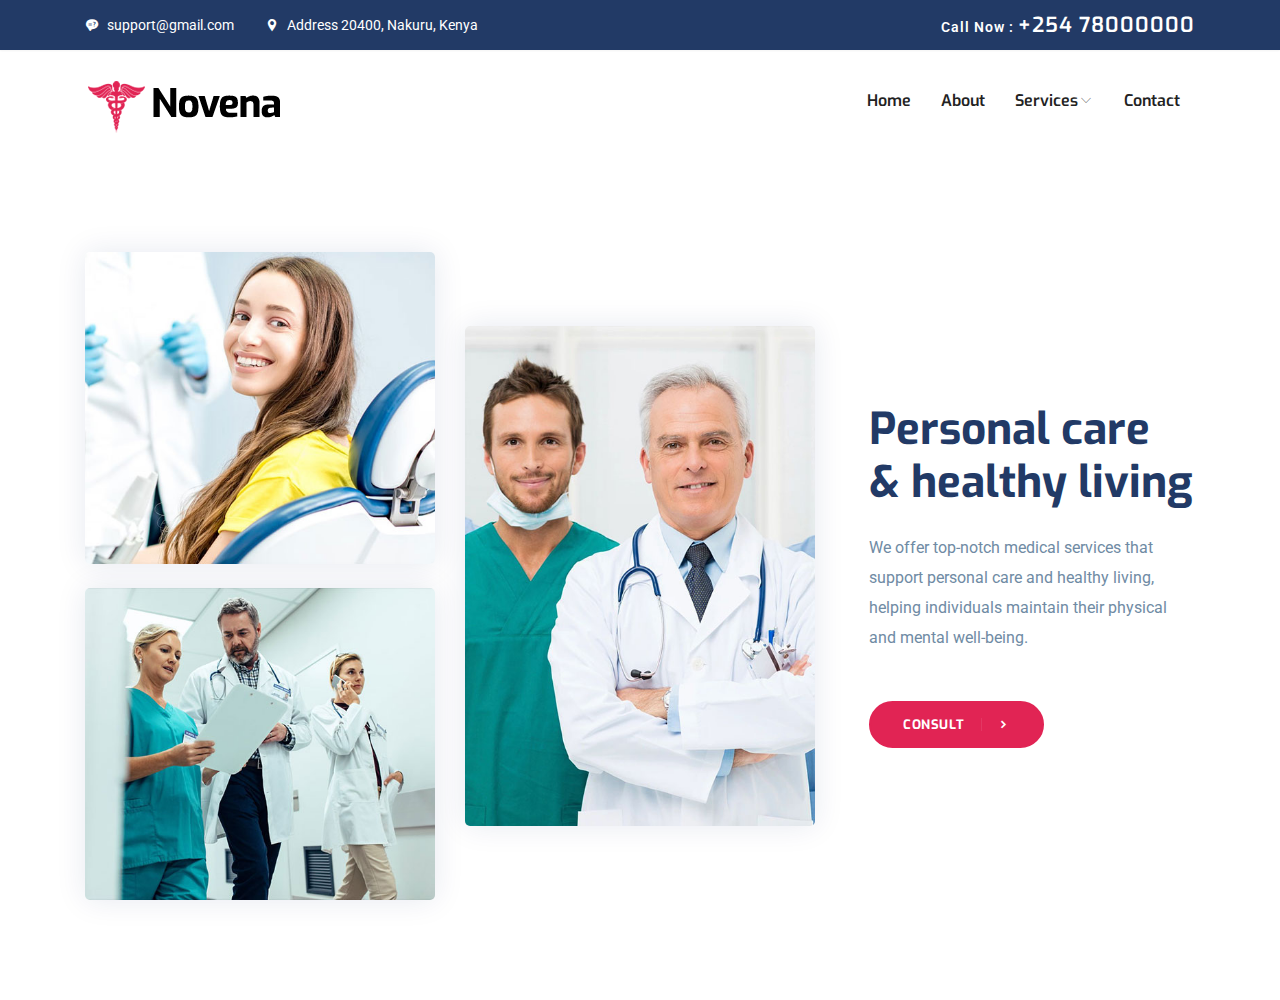
<file: consultation.html>
<!DOCTYPE html>
<html lang="zxx">
<head>
  <meta http-equiv="Content-Type" content="text/html; charset=UTF-8">
  <meta name="description" content="Orbitor,business,company,agency,modern,bootstrap4,tech,software">
  <meta name="author" content="themefisher.com">

  <title>Health & Care Medical </title>

  <!-- Favicon -->
  <link rel="shortcut icon" type="image/x-icon" href="/images/favicon.ico" />

  <!-- bootstrap.min css -->
  <link rel="stylesheet" href="plugins/bootstrap/css/bootstrap.min.css">
  <!-- Icon Font Css -->
  <link rel="stylesheet" href="plugins/icofont/icofont.min.css">
  <!-- Slick Slider  CSS -->
  <link rel="stylesheet" href="plugins/slick-carousel/slick/slick.css">
  <link rel="stylesheet" href="plugins/slick-carousel/slick/slick-theme.css">

  <!-- Main Stylesheet -->
  <link rel="stylesheet" href="css/style.css">

</head>
<body>
    <header>
        <div class="header-top-bar">
            <div class="container">
                <div class="row align-items-center">
                    <div class="col-lg-6">
                        <ul class="top-bar-info list-inline-item pl-0 mb-0">
                            <li class="list-inline-item"><a href="mailto:support@gmail.com"><i class="icofont-support-faq mr-2"></i>support@gmail.com</a></li>
                            <li class="list-inline-item"><i class="icofont-location-pin mr-2"></i>Address 20400, Nakuru, Kenya </li>
                        </ul>
                    </div>
                    <div class="col-lg-6">
                        <div class="text-lg-right top-right-bar mt-2 mt-lg-0">
                            <a href="tel:+254 7800000" >
                                <span>Call Now : </span>
                                <span class="h4">+254 78000000</span>
                            </a>
                        </div>
                    </div>
                </div>
            </div>
        </div>
        <nav class="navbar navbar-expand-lg navigation" id="navbar">
            <div class="container">
                  <a class="navbar-brand" href="index.html">
                      <img src="images/logo.png" alt="" class="img-fluid">
                  </a>
    
                  <button class="navbar-toggler collapsed" type="button" data-toggle="collapse" data-target="#navbarmain" aria-controls="navbarmain" aria-expanded="false" aria-label="Toggle navigation">
                <span class="icofont-navigation-menu"></span>
              </button>
          
              <div class="collapse navbar-collapse" id="navbarmain">
                <ul class="navbar-nav ml-auto">
                  <li class="nav-item active">
                    <a class="nav-link" href="index.html">Home</a>
                  </li>
                   <li class="nav-item"><a class="nav-link" href="about.html">About</a></li>
    
    
    
                      <li class="nav-item dropdown">
                        <a class="nav-link dropdown-toggle" href="doctor.html" id="dropdown03" data-toggle="dropdown" aria-haspopup="true" aria-expanded="false">Services<i class="icofont-thin-down"></i></a>
                        <ul class="dropdown-menu" aria-labelledby="dropdown03">
                            <li><a class="dropdown-item" href="doctor.html">Mental Healthcare</a></li>
                            <li><a class="dropdown-item" href="consultation.html">Consultation</a></li>
                            <li><a class="dropdown-item" href="appoinment.html">Emergency</a></li>
                        </ul>
                      </li>
    
                   <li class="nav-item"><a class="nav-link" href="contact.html">Contact</a></li>
                </ul>
              </div>
            </div>
        </nav>
    </header>
    <section class="section about">
        <div class="container">
            <div class="row align-items-center">
                <div class="col-lg-4 col-sm-6">
                    <div class="about-img">
                        <img src="images/about/img-1.jpg" alt="" class="img-fluid">
                        <img src="images/about/img-2.jpg" alt="" class="img-fluid mt-4">
                    </div>
                </div>
                <div class="col-lg-4 col-sm-6">
                    <div class="about-img mt-4 mt-lg-0">
                        <img src="images/about/img-3.jpg" alt="" class="img-fluid">
                    </div>
                </div>
                <div class="col-lg-4">
                    <div class="about-content pl-4 mt-4 mt-lg-0">
                        <h2 class="title-color">Personal care <br>& healthy living</h2>
                        <p class="mt-4 mb-5">We offer top-notch medical services that support personal care and healthy living, helping individuals maintain their physical and mental well-being.</p>
    
                        <a href="service.html" class="btn btn-main-2 btn-round-full btn-icon">Consult<i class="icofont-simple-right ml-3"></i></a>
                    </div>
                </div>
            </div>
        </div>
    </section>
</body>
</html>
</file>
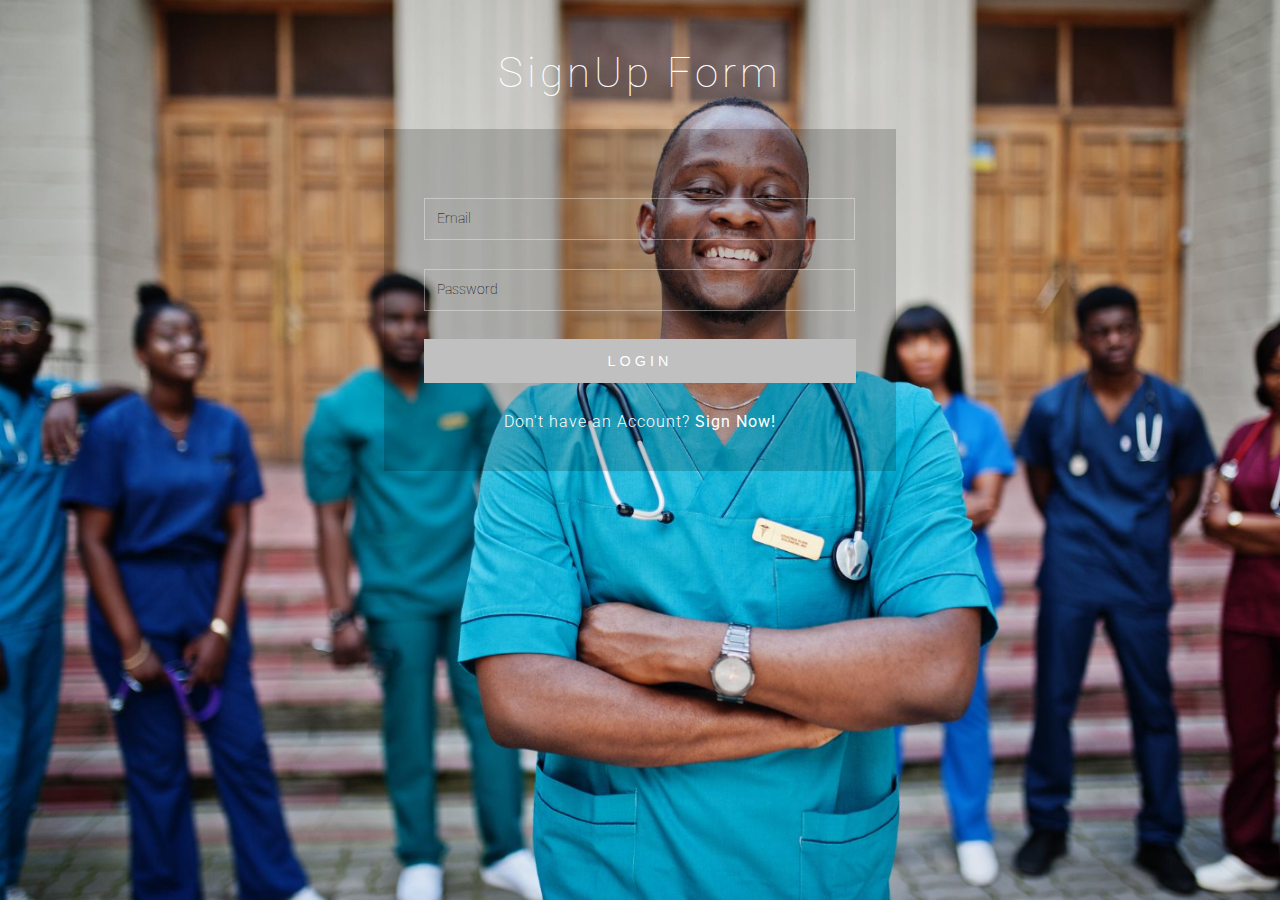
<file: login.html>
<!DOCTYPE html>
<html>
<head>
<title> Login Form</title>
<meta name="viewport" content="width=device-width, initial-scale=1">
<meta http-equiv="Content-Type" content="text/html; charset=utf-8" />
<script type="application/x-javascript"> addEventListener("load", function() { setTimeout(hideURLbar, 0); }, false); function hideURLbar(){ window.scrollTo(0,1); } </script>
<!-- Custom Theme files -->
<link href="./styles.css" rel="stylesheet" type="text/css" media="all" />
<!-- //Custom Theme files -->
<!-- web font -->
<link href="//fonts.googleapis.com/css?family=Roboto:300,300i,400,400i,700,700i" rel="stylesheet">
<!-- //web font -->
</head>
<body>
	<!-- main -->
	<div class="main-w3layouts wrapper">
		<h1> SignUp Form</h1>
		<div class="main-agileinfo">
			<div class="agileits-top">
				<form action="#" method="post">
					
					<input class="text email" type="email" name="email" placeholder="Email" required="">
					<input class="text" type="password" name="password" placeholder="Password" required="">
					
					<div class="wthree-text">
		
						<div class="clear"> </div>
					</div>
					<input type="submit" value="LOGIN">
				</form>
				<p>Don't have an Account? <a href="signup.html"> Sign Now!</a></p>
			</div>
		</div>
		
		<ul class="colorlib-bubbles">
			<li></li>
			<li></li>
			<li></li>
			<li></li>
			<li></li>
			<li></li>
			<li></li>
			<li></li>
			<li></li>
			<li></li>
		</ul>
	</div>
	<!-- //main -->
</body>
</html>
</file>
<file: css/style.css>
/*=== MEDIA QUERY ===*/
/*
Theme Name: Medic
Author: Themefisher
Author URI: https://themefisher.com/
Description: Medicle Template
Version: 1.0.0

*/
@import url("https://fonts.googleapis.com/css?family=Exo:500,600,700|Roboto&display=swap");
html {
  overflow-x: hidden;
}

body {
  line-height: 1.6;
  font-family: "Roboto", sans-serif;
  -webkit-font-smoothing: antialiased;
  font-size: 16px;
  color: #6F8BA4;
  font-weight: 400;
}

h1, .h1, h2, .h2, h3, .h3, h4, .h4, h5, .h5, h6, .h6 {
  font-family: "Exo", sans-serif;
  font-weight: 700;
  color: #222;
}

h1, .h1 {
  font-size: 2.5rem;
}

h2, .h2 {
  font-size: 44px;
}

h3, .h3 {
  font-size: 1.5rem;
}

h4, .h4 {
  font-size: 1.3rem;
  line-height: 30px;
}

h5, .h5 {
  font-size: 1.25rem;
}

h6, .h6 {
  font-size: 1rem;
}

p {
  line-height: 30px;
}

.navbar-toggle .icon-bar {
  background: #223a66;
}

input[type="email"], input[type="password"], input[type="text"], input[type="tel"] {
  box-shadow: none;
  height: 45px;
  outline: none;
  font-size: 14px;
}

input[type="email"]:focus, input[type="password"]:focus, input[type="text"]:focus, input[type="tel"]:focus {
  box-shadow: none;
  border: 1px solid #223a66;
}

.form-control {
  box-shadow: none;
  border-radius: 0;
}

.form-control:focus {
  box-shadow: none;
  border: 1px solid #223a66;
}

.py-7 {
  padding: 7rem 0px;
}

.btn {
  display: inline-block;
  font-size: 14px;
  font-size: 0.8125rem;
  font-weight: 700;
  letter-spacing: .5px;
  padding: .75rem 2rem;
  font-family: "Exo", sans-serif;
  text-transform: uppercase;
  border-radius: 5px;
  border: 2px solid transparent;
  transition: all .35s ease;
}

.btn.btn-icon i {
  border-left: 1px solid rgba(255, 255, 255, 0.09);
  padding-left: 15px;
}

.btn:focus {
  outline: 0px;
  box-shadow: none;
}

.btn-main {
  background: #223a66;
  color: #fff;
  border-color: #223a66;
}

.btn-main:hover {
  background: #e12454;
  border-color: #e12454;
  color: #fff;
}

.btn-main-2 {
  background: #e12454;
  color: #fff;
  border-color: #e12454;
}

.btn-main-2:hover {
  background: #223a66;
  color: #fff;
  border-color: #223a66;
}

.btn-solid-border {
  border: 2px solid #223a66;
  background: transparent;
  color: #223a66;
}

.btn-solid-border:hover {
  border: 2px solid #223a66;
  color: #fff;
  background: #223a66;
}

.btn-solid-border:hover.btn-icon i {
  border-left: 1px solid rgba(255, 255, 255, 0.09);
}

.btn-solid-border.btn-icon i {
  border-left: 1px solid rgba(0, 0, 0, 0.09);
}

.btn-transparent {
  background: transparent;
  color: #222;
  border-color: #6F8BA4;
}

.btn-transparent:hover {
  background: #6F8BA4;
  color: #fff;
}

.btn-white {
  background: #fff;
  border-color: #fff;
  color: #222;
}

.btn-white:hover {
  background: #223a66;
  color: #fff;
  border-color: #223a66;
}

.btn-solid-white {
  border-color: #fff;
  color: #fff;
}

.btn-solid-white:hover {
  background: #fff;
  color: #222;
}

.btn-round {
  border-radius: 4px;
}

.btn-round-full {
  border-radius: 50px;
}

.btn.active:focus, .btn:active:focus, .btn:focus {
  outline: 0;
}

.bg-gray {
  background: #eff0f3;
}

.bg-primary {
  background: #223a66;
}

.bg-primary-dark {
  background: #152440;
}

.bg-primary-darker {
  background: #090f1a;
}

.bg-dark {
  background: #222;
}

.bg-gradient {
  background-image: linear-gradient(145deg, rgba(19, 177, 205, 0.95) 0%, rgba(152, 119, 234, 0.95) 100%);
  background-repeat: repeat-x;
}

.section {
  padding: 100px 0;
}

.section-sm {
  padding: 70px 0;
}

.section-bottom {
  padding-bottom: 100px;
}

.subtitle {
  color: #223a66;
  font-size: 14px;
  letter-spacing: 1px;
}

.overlay:before {
  content: "";
  position: absolute;
  left: 0;
  top: 0;
  bottom: 0;
  right: 0;
  width: 100%;
  height: 100%;
  opacity: 0.9;
  background: #223a66;
}

.overly-2 {
  position: relative;
}

.overly-2:before {
  content: "";
  position: absolute;
  left: 0;
  top: 0;
  bottom: 0;
  right: 0;
  width: 100%;
  height: 100%;
  background: rgba(0, 0, 0, 0.8);
}

.text-sm {
  font-size: 14px;
}

.text-md {
  font-size: 2.25rem;
}

.text-lg {
  font-size: 3.75rem;
}

.no-spacing {
  letter-spacing: 0px;
}

/* Links */
a {
  color: #222;
  text-decoration: none;
  transition: all .35s ease;
}

a:focus, a:hover {
  color: #e12454;
  text-decoration: none;
}

a:focus {
  outline: none;
}

.content-title {
  font-size: 40px;
  line-height: 50px;
}

.page-title {
  padding: 120px 0px 70px 0px;
  position: relative;
}

.page-title .block h1 {
  color: #fff;
}

.page-title .block p {
  color: #fff;
}

.page-title .breadcumb-nav {
  margin-top: 60px;
  padding-top: 30px;
  border-top: 1px solid rgba(255, 255, 255, 0.06);
}

.slick-slide:focus, .slick-slide a {
  outline: none;
}

@media (max-width: 480px) {
  h2, .h2 {
    font-size: 1.3rem;
    line-height: 36px;
  }
}

.title-color {
  color: #223a66;
}

.secondary-bg {
  background: #223a66;
}

.section-title {
  margin-bottom: 70px;
}

.section-title h2 {
  color: #223a66;
}

.text-lg {
  font-size: 50px;
}

.gray-bg {
  background: #f4f9fc;
}

@media (max-width: 480px) {
  .text-lg {
    font-size: 28px;
  }
}

@media (max-width: 400px) {
  .text-lg {
    font-size: 28px;
  }
}

#navbarmain {
  padding: 20px 0px;
}

#navbarmain .nav-link {
  font-weight: 600;
  padding: 10px 15px;
  color: #222;
  font-family: "Exo", sans-serif;
  text-transform: capitalize;
  font-size: 16px;
  transition: all .25s ease;
}

.dropdown-toggle::after {
  display: none;
}

.navbar-brand {
  margin-top: 10px;
}

.dropdown .dropdown-menu {
  position: absolute;
  display: block;
  background: #fff;
  min-width: 240px;
  top: 130%;
  left: 0;
  right: 0px;
  opacity: 0;
  padding: 0px;
  visibility: hidden;
  transition: all 0.3s ease-out 0s;
  border: 0px;
  border-top: 5px solid #e12454;
  border-radius: 0px;
}

.dropdown:hover .dropdown-menu {
  opacity: 1;
  visibility: visible;
  top: 115%;
}

.dropdown .dropdown-item {
  padding: 13px 20px;
  border-bottom: 1px solid #eee;
  background: transparent;
  font-weight: 400;
  color: #555;
}

.dropdown .dropdown-item:hover {
  color: #e12454;
}

.header-top-bar {
  background: #223a66;
  font-size: 14px;
  padding: 10px 0px;
  box-shadow: 0 1px 2px rgba(0, 0, 0, 0.05);
  color: #fff;
}

.top-bar-info li a {
  color: #fff;
  margin-right: 20px;
}

.top-right-bar a span {
  color: #fff;
  font-weight: 600;
  letter-spacing: 1px;
}

.top-right-bar a i {
  color: #fff;
  margin-right: 10px;
}

.bg-1 {
  background: url("../images/bg/22.jpg") no-repeat 50% 50%;
  background-size: cover;
  position: relative;
}

.banner {
  position: relative;
  overflow: hidden;
  background: #fff;
  background: url("../images/bg/slider-bg-1.jpg") no-repeat;
  background-size: cover;
  min-height: 550px;
}

.banner .block {
  padding: 80px 0px 160px;
}

.banner .block h1 {
  font-size: 60px;
  line-height: 1.2;
  letter-spacing: -1.2px;
  text-transform: capitalize;
  color: #223a66;
}

.letter-spacing {
  letter-spacing: 2px;
}

.text-color {
  color: #223a66;
}

.text-color-2 {
  color: #e12454;
}

.divider {
  width: 40px;
  height: 5px;
  background: #e12454;
}

@media (max-width: 480px) {
  .banner .block h1 {
    font-size: 38px;
    line-height: 50px;
  }
  .banner {
    min-height: 450px;
    background: #fff !important;
  }
}

@media (max-width: 400px) {
  .banner .block h1 {
    font-size: 28px;
    line-height: 40px;
  }
  .banner {
    min-height: 450px;
    background: #fff !important;
  }
}

@media (max-width: 768px) {
  .banner .block h1 {
    font-size: 56px;
    line-height: 70px;
  }
  .banner {
    background: #fff !important;
  }
}

@media (max-width: 992px) {
  .banner {
    background: #fff !important;
  }
}

.about-img img {
  border-radius: 5px;
  box-shadow: 0px 0px 30px 0px rgba(0, 42, 106, 0.1);
}

.award-img {
  height: 120px;
  margin-bottom: 10px;
  align-items: center;
  display: flex;
  justify-content: center;
  background: #eff0f3;
}

.appoinment-content {
  position: relative;
}

.appoinment-content img {
  width: 85%;
}

.appoinment-content .emergency {
  position: absolute;
  content: "";
  right: 10px;
  bottom: 20px;
  background: #223a66;
  padding: 48px;
}

.appoinment-content .emergency h2 {
  color: #fff;
}

.appoinment-content .emergency i {
  margin-right: 10px;
  color: rgba(255, 255, 255, 0.7);
}

.appoinment-form {
  margin-top: 40px;
}

.appoinment-form .form-control {
  background: #f4f9fc;
  height: 55px;
  border-color: rgba(0, 0, 0, 0.05);
}

.appoinment-form textarea.form-control {
  height: auto;
}

.client-thumb {
  text-align: center;
}

.features {
  margin-top: -70px;
}

.feature-item {
  flex-basis: 33.33%;
  margin: 0px 10px;
  padding: 40px 30px;
  background-color: #fff;
  border-radius: 15px 15px 15px 15px;
  box-shadow: 0px 0px 30px 0px rgba(0, 42, 106, 0.1);
}

.feature-item .feature-icon i {
  font-size: 50px;
  color: #223a66;
}

.feature-item h4 {
  color: #223a66;
}

.feature-item p {
  font-size: 14px;
}

.feature-section.border-top {
  border-top: 1px solid rgba(0, 0, 0, 0.05) !important;
}

.w-hours li {
  padding: 6px 0px;
  border-bottom: 1px solid rgba(0, 0, 0, 0.05);
}

.counter-stat {
  text-align: center;
  padding: 55px 0px 40px 0px;
  position: relative;
}

.counter-stat i {
  display: block;
  color: rgba(255, 255, 255, 0.06);
  font-size: 70px;
  position: absolute;
  left: 0px;
  right: 0px;
  top: 0px;
  -webkit-transform: translateY(25px);
  transform: translateY(25px);
}

.counter-stat span {
  font-size: 70px;
  color: #fff;
}

.counter-stat p {
  margin-bottom: 0px;
  color: rgba(255, 255, 255, 0.7);
}

.mb--80 {
  margin-bottom: -80px;
}

.service {
  padding-top: 180px;
}

.service .service-item {
  background: #fff;
  padding: 30px;
  border-radius: 5px;
}

.service .icon {
  float: left;
  margin-bottom: 10px;
}

.service i {
  color: #e12454;
}

.service h4 {
  padding-left: 20px;
}

.service .content {
  clear: both;
}

.service-block {
  padding: 20px;
  margin-top: 40px;
  border: 1px solid rgba(0, 0, 0, 0.03);
  box-shadow: 0 0 38px rgba(21, 40, 82, 0.07);
}

.service-block img {
  width: 100%;
  margin-top: -60px;
  border: 5px solid #fff;
}

.department-service {
  margin-bottom: 40px;
}

.department-service li {
  margin-bottom: 10px;
}

.department-service li i {
  color: #e12454;
}

.doctors .btn-group .btn {
  border-radius: 0px;
  margin: 0px 2px;
  text-transform: capitalize;
  font-size: 16px;
  padding: .6rem 1.5rem;
  cursor: pointer;
}

.doctors .btn-group .btn.active {
  box-shadow: none !important;
  border-color: transparent;
  background: #e12454;
  color: #fff;
}

.doctors .btn-group .btn.focus {
  box-shadow: none !important;
  border-color: transparent;
}

.doctors .btn-group .btn:focus {
  box-shadow: none !important;
  border-color: transparent;
  background: #e12454;
  color: #fff;
}

.doctors .btn-group .btn:hover {
  box-shadow: none !important;
  border-color: transparent;
  background: #e12454;
  color: #fff;
}

.doctors .btn-group > .btn-group:not(:last-child) > .btn, .doctors .btn-group > .btn:not(:last-child):not(.dropdown-toggle), .doctors .btn-group > .btn:not(:first-child) {
  border-radius: 3px;
}

.doctor-inner-box {
  overflow: hidden;
}

.doctor-inner-box .doctor-profile {
  overflow: hidden;
  position: relative;
  box-shadow: 0px 8px 16px 0px rgba(200, 183, 255, 0.2);
}

.doctor-inner-box .doctor-profile .doctor-img {
  transition: all .35s ease;
}

.doctor-inner-box .doctor-profile .doctor-img:hover {
  -webkit-transform: scale(1.1);
  transform: scale(1.1);
}

.lh-35 {
  line-height: 35px;
}

.doctor-info li {
  margin-bottom: 10px;
  color: #222;
}

.doctor-info li i {
  margin-right: 20px;
  color: #e12454;
}

.read-more {
  color: #223a66;
}

@media (max-width: 480px) {
  .doctors .btn-group {
    display: block;
  }
  .doctors .btn-group .btn {
    margin: 8px 3px;
  }
}

@media (max-width: 400px) {
  .doctors .btn-group {
    display: block;
  }
  .doctors .btn-group .btn {
    margin: 8px 3px;
  }
}

@media (max-width: 768px) {
  .doctors .btn-group {
    display: block;
  }
  .doctors .btn-group .btn {
    margin: 8px 3px;
  }
}

.cta {
  background: url("../images/bg/bg-4.jpg") no-repeat 50% 50%;
  background-size: cover;
  position: relative;
}

.cta:before {
  position: absolute;
  content: "";
  left: 0px;
  top: 0px;
  width: 100%;
  height: 100%;
  background: rgba(34, 58, 102, 0.95);
}

.mb-30 {
  margin-bottom: 30px;
}

.text-color-primary {
  color: #223a66;
}

.cta-section {
  margin-bottom: -80px;
}

.cta-2 {
  background: url("../images/bg/cta-bg.png") no-repeat;
  background-position: center center;
}

.cta-page {
  background: url("../images/bg/banner.jpg") no-repeat;
  background-size: cover;
  position: relative;
}

.testimonial {
  position: relative;
}

.testimonial:before {
  width: 48%;
  height: 100%;
  top: 0;
  left: 0px;
  position: absolute;
  content: "";
  background: url("../images/bg/bg-2.jpg") no-repeat 50% 50%;
}

.testimonial .slick-dots {
  text-align: left;
}

.testimonial-block {
  position: relative;
  margin-bottom: 20px;
}

.testimonial-block p {
  background: #fff;
  font-size: 18px;
}

.testimonial-block .client-info {
  margin-bottom: 20px;
}

.testimonial-block .client-info h4 {
  margin-bottom: 0px;
}

.testimonial-block i {
  font-size: 60px;
  position: absolute;
  right: 46px;
  bottom: 89px;
  opacity: .08;
}

.testimonial-block .slick-dots {
  text-align: left;
}

.testimonial-wrap-2 .slick-dots {
  margin-left: -10px;
}

.testimonial-block.style-2 {
  background: #fff;
  padding: 30px;
  margin: 0px 4px;
  margin-bottom: 30px;
}

.testimonial-block.style-2 .testimonial-thumb {
  float: left;
}

.testimonial-block.style-2 .testimonial-thumb img {
  width: 80px;
  height: 80px;
  border-radius: 100%;
  margin-right: 20px;
  margin-bottom: 30px;
  border: 5px solid #eff0f3;
  margin-top: -5px;
}

.testimonial-block.style-2 .client-info p {
  clear: both;
  background: transparent;
}

.testimonial-block.style-2 i {
  bottom: -20px;
  color: #e12454;
  opacity: .3;
}

@media (max-width: 480px) {
  .testimonial-wrap {
    margin-left: 0px;
  }
  .testimonial::before {
    display: none;
  }
}

@media (max-width: 400px) {
  .testimonial-wrap {
    margin-left: 0px;
  }
  .testimonial::before {
    display: none;
  }
}

@media (max-width: 768px) {
  .testimonial-wrap {
    margin-left: 0px;
  }
  .testimonial::before {
    display: none;
  }
}

@media (max-width: 992px) {
  .testimonial-wrap {
    margin-left: 0px;
  }
  .testimonial::before {
    display: none;
  }
}

.contact-form-wrap .form-group {
  margin-bottom: 20px;
}

.contact-form-wrap .form-group .form-control {
  height: 60px;
  border: 1px solid #EEF2F6;
  box-shadow: none;
  width: 100%;
  background: #f4f9fc;
}

.contact-form-wrap .form-group-2 {
  margin-bottom: 13px;
}

.contact-form-wrap .form-group-2 textarea {
  height: auto;
  border: 1px solid #EEF2F6;
  box-shadow: none;
  background: #f4f9fc;
  width: 100%;
}

.social-icons li {
  margin: 0 6px;
}

.social-icons a {
  margin-right: 10px;
  font-size: 18px;
}

.google-map {
  position: relative;
}

.google-map #map {
  width: 100%;
  height: 500px;
}

.mt-90 {
  margin-top: 90px;
}

.contact-block {
  text-align: center;
  border: 5px solid #EEF2F6;
  padding: 50px 25px;
}

.contact-block i {
  font-size: 50px;
  margin-bottom: 15px;
  display: inline-block;
  color: #e12454;
}

.blog-item-content h2 {
  font-weight: 600;
  font-size: 38px;
}

/*=================================================================
  Single Blog Page
==================================================================*/
.nav-links .page-numbers {
  display: inline-block;
  width: 50px;
  height: 50px;
  border-radius: 100%;
  background: #eee;
  text-align: center;
  padding-top: 13px;
  font-weight: 600;
  margin-right: 10px;
}

.nav-links .page-numbers:hover {
  background: #223a66;
  color: #fff;
}

.nav-links .page-numbers.current {
  background: #223a66;
  color: #fff;
}

.comment-area .comment-thumb {
  margin-right: 20px;
  margin-bottom: 30px;
}

.comment-area h5 {
  font-size: 18px;
  font-weight: 500;
}

.comment-area span {
  font-size: 14px;
}

.posts-nav h6 {
  font-weight: 500;
}

.quote {
  font-size: 22px;
  color: #223a66;
  padding: 40px;
  font-style: italic;
  border-left: 5px solid #e12454;
  margin: 25px 0px;
}

.tag-option a {
  border: 1px solid #eff0f3;
  padding: 6px 12px;
  color: #6F8BA4;
  font-size: 14px;
}

.comment-form .form-control {
  background: #f7f8fb;
  border-radius: 5px;
  border-color: #f7f8fb;
  height: 50px;
}

.comment-form textarea.form-control {
  height: auto;
}

.post.post-single {
  border: none;
}

.post.post-single .post-thumb {
  margin-top: 30px;
}

.post-sub-heading {
  border-bottom: 1px solid #dedede;
  padding-bottom: 20px;
  letter-spacing: 2px;
  text-transform: uppercase;
  font-size: 16px;
  margin-bottom: 20px;
}

.post-social-share {
  margin-bottom: 50px;
}

.post-comments {
  margin: 30px 0;
}

.post-comments .media {
  margin-top: 20px;
}

.post-comments .media > .pull-left {
  padding-right: 20px;
}

.post-comments .comment-author {
  margin-top: 0;
  margin-bottom: 0px;
  font-weight: 500;
}

.post-comments .comment-author a {
  color: #223a66;
  font-size: 14px;
  text-transform: uppercase;
}

.post-comments time {
  margin: 0 0 5px;
  display: inline-block;
  color: #808080;
  font-size: 12px;
}

.post-comments .comment-button {
  color: #223a66;
  display: inline-block;
  margin-left: 5px;
  font-size: 12px;
}

.post-comments .comment-button i {
  margin-right: 5px;
  display: inline-block;
}

.post-comments .comment-button:hover {
  color: #223a66;
}

.post-excerpt {
  margin-bottom: 60px;
}

.post-excerpt h3 a {
  color: #000;
}

.post-excerpt p {
  margin: 0 0 30px;
}

.post-excerpt blockquote.quote-post {
  margin: 20px 0;
}

.post-excerpt blockquote.quote-post p {
  line-height: 30px;
  font-size: 20px;
  color: #223a66;
}

.comments-section {
  margin-top: 35px;
}

.author-about {
  margin-top: 40px;
}

.post-author {
  margin-right: 20px;
}

.post-author > img {
  border: 1px solid #dedede;
  max-width: 120px;
  padding: 5px;
  width: 100%;
}

.comment-list ul {
  margin-top: 20px;
}

.comment-list ul li {
  margin-bottom: 20px;
}

.comment-wrap {
  border: 1px solid #dedede;
  border-radius: 1px;
  margin-left: 20px;
  padding: 10px;
  position: relative;
}

.comment-wrap .author-avatar {
  margin-right: 10px;
}

.comment-wrap .media .media-heading {
  font-size: 14px;
  margin-bottom: 8px;
}

.comment-wrap .media .media-heading a {
  color: #223a66;
  font-size: 13px;
}

.comment-wrap .media .comment-meta {
  font-size: 12px;
  color: #888;
}

.comment-wrap .media p {
  margin-top: 15px;
}

.comment-reply-form {
  margin-top: 80px;
}

.comment-reply-form input, .comment-reply-form textarea {
  height: 35px;
  border-radius: 0;
  box-shadow: none;
}

.comment-reply-form input:focus, .comment-reply-form textarea:focus {
  box-shadow: none;
  border: 1px solid #223a66;
}

.comment-reply-form textarea, .comment-reply-form .btn-main {
  height: auto;
}

.sidebar-widget {
  margin-bottom: 30px;
  padding-bottom: 35px;
}

.sidebar-widget h5 {
  margin-bottom: 30px;
  position: relative;
  padding-bottom: 15px;
}

.sidebar-widget h5:before {
  position: absolute;
  content: "";
  left: 0px;
  bottom: 0px;
  width: 35px;
  height: 3px;
  background: #e12454;
}

.sidebar-widget.latest-post .media img {
  border-radius: 7px;
}

.sidebar-widget.latest-post .media h6 {
  font-weight: 500;
  line-height: 1.4;
}

.sidebar-widget.latest-post .media p {
  font-size: 12px;
}

.sidebar-widget.category ul li {
  margin-bottom: 10px;
}

.sidebar-widget.category ul li a {
  color: #222;
  transition: all 0.3s ease;
}

.sidebar-widget.category ul li a:hover {
  color: #223a66;
  padding-left: 5px;
}

.sidebar-widget.category ul li span {
  margin-left: 10px;
}

.sidebar-widget.tags a {
  font-size: 12px;
  text-transform: uppercase;
  letter-spacing: .075em;
  line-height: 41px;
  height: 41px;
  font-weight: 500;
  border-radius: 20px;
  color: #666;
  display: inline-block;
  background-color: #eff0f3;
  margin: 0 7px 10px 0;
  padding: 0 25px;
  transition: all .2s ease;
}

.sidebar-widget.tags a:hover {
  color: #fff;
  background: #223a66;
}

.sidebar-widget.schedule-widget {
  background: #f4f9fc;
  padding: 25px;
}

.sidebar-widget.schedule-widget ul li {
  padding: 10px 0px;
  border-bottom: 1px solid #eee;
}

.search-form {
  position: relative;
}

.search-form i {
  position: absolute;
  right: 15px;
  top: 35%;
}

.footer {
  padding-bottom: 10px;
}

.footer .copyright a {
  font-weight: 600;
}

.lh-35 {
  line-height: 35px;
}

.logo {
  font-weight: 600;
  letter-spacing: 1px;
}

.logo h3 {
  color: #223a66;
}

.logo span {
  color: #223a66;
}

.widget .divider {
  height: 3px;
}

.widget h4 {
  color: #223a66;
}

.widget .footer-menu a {
  color: #6F8BA4;
}

.widget .footer-menu a:hover {
  color: #e12454;
}

.footer-contact-block span {
  font-weight: 400;
  color: #6F8BA4;
}

.footer-contact-block i {
  font-size: 20px;
}

.footer-btm {
  border-top: 1px solid rgba(0, 0, 0, 0.06);
}

.footer-socials li a {
  width: 45px;
  height: 45px;
  background: #6F8BA4;
  color: #fff;
  display: inline-block;
  text-align: center;
  border-radius: 100%;
  padding-top: 12px;
}

.widget-contact h6 {
  font-weight: 500;
  margin-bottom: 18px;
}

.widget-contact h6 i {
  color: #e12454;
}

.subscribe {
  position: relative;
}

.subscribe .form-control {
  border-radius: 50px;
  height: 60px;
  padding-left: 25px;
  border-color: #eee;
}

.subscribe .btn {
  position: absolute;
  right: 6px;
  top: 6px;
}

.backtop {
  position: fixed;
  background: #e12454;
  z-index: 9999;
  display: inline-block;
  right: 55px;
  width: 60px;
  height: 60px;
  bottom: 50px;
  text-align: center;
  display: flex;
  justify-content: center;
  align-items: center;
  opacity: 0;
  border-radius: 50px;
}

.backtop i {
  color: #fff;
  font-size: 20px;
}

.reveal {
  transition: all .3s;
  cursor: pointer;
  opacity: 1;
}

/*# sourceMappingURL=maps/style.css.map */
</file>
<file: styles.css>
html, body, div, span, applet, object, iframe, h1, h2, h3, h4, h5, h6, p, blockquote, pre, a, abbr, acronym, address, big, cite, code, del, dfn, em, img, ins, kbd, q, s, samp, small, strike, strong, sub, sup, tt, var, b, u, i, dl, dt, dd, ol, nav ul, nav li, fieldset, form, label, legend, table, caption, tbody, tfoot, thead, tr, th, td, article, aside, canvas, details, embed, figure, figcaption, footer, header, hgroup, menu, nav, output, ruby, section, summary, time, mark, audio, video {
    margin: 0;
    padding: 0;
    border: 0;
    font-size: 100%;
    font: inherit;
    vertical-align: baseline;
  }
  
  article, aside, details, figcaption, figure, footer, header, hgroup, menu, nav, section {
    display: block;
  }
  
  ol, ul {
    list-style: none;
    margin: 0px;
    padding: 0px;
  }
  
  blockquote, q {
    quotes: none;
  }
  
  blockquote:before, blockquote:after, q:before, q:after {
    content: '';
    content: none;
  }
  
  table {
    border-collapse: collapse;
    border-spacing: 0;
  }
  
  /*-- start editing from here --*/
  a {
    text-decoration: none;
  }
  
  .txt-rt {
    text-align: right;
  }
  
  /* text align right */
  .txt-lt {
    text-align: left;
  }
  
  /* text align left */
  .txt-center {
    text-align: center;
  }
  
  /* text align center */
  .float-rt {
    float: right;
  }
  
  /* float right */
  .float-lt {
    float: left;
  }
  
  /* float left */
  .clear {
    clear: both;
  }
  
  /* clear float */
  .pos-relative {
    position: relative;
  }
  
  /* Position Relative */
  .pos-absolute {
    position: absolute;
  }
  
  /* Position Absolute */
  .vertical-base {
    vertical-align: baseline;
  }
  
  /* vertical align baseline */
  .vertical-top {
    vertical-align: top;
  }
  
  /* vertical align top */
  nav.vertical ul li {
    display: block;
  }
  
  /* vertical menu */
  nav.horizontal ul li {
    display: inline-block;
  }
  
  /* horizontal menu */
  img {
    max-width: 100%;
  }
  
  /*-- end reset --*/
  body {
    background: #76b852;
    /* fallback for old browsers */
   /* background: -webkit-linear-gradient(to top, #76b852, #8DC26F);
    background: -moz-linear-gradient(to top, #76b852, #8DC26F);
    background: -o-linear-gradient(to top, #76b852, #8DC26F);
    background: linear-gradient(to top, #76b852, #8DC26F);*/
    background-image: url(./images/doctorgroup.jpg);
    background-size: cover;
    background-attachment: fixed;
    font-family: 'Roboto', sans-serif;
  }
  
  h1 {
    font-size: 3em;
    text-align: center;
    color: #fff;
    font-weight: 100;
    text-transform: capitalize;
    letter-spacing: 4px;
    font-family: 'Roboto', sans-serif;
  }
  
  /*-- main --*/
  .main-w3layouts {
    padding: 3em 0 1em;
  }
  
  .main-agileinfo {
    width: 35%;
    margin: 3em auto;
    background: rgba(0, 0, 0, 0.18);
    background-size: cover;
  }
  
  .agileits-top {
    padding: 3em;
  }
  
  input[type="text"], input[type="email"], input[type="password"] {
    font-size: 0.9em;
    color: #382d2d;
    font-weight: 100;
    width: 94.5%;
    display: block;
    border: none;
    padding: 0.8em;
    border: solid 1px rgba(255, 255, 255, 0.37);
    -webkit-transition: all 0.3s cubic-bezier(0.64, 0.09, 0.08, 1);
    transition: all 0.3s cubic-bezier(0.64, 0.09, 0.08, 1);
    background: -webkit-linear-gradient(top, rgba(255, 255, 255, 0) 96%, #fff 4%);
    background: linear-gradient(to bottom, rgba(255, 255, 255, 0) 96%, #fff 4%);
    background-position: -800px 0;
    background-size: 100%;
    background-repeat: no-repeat;
    color: #fff;
    font-family: 'Roboto', sans-serif;
  }
  
  input.email, input.text.w3lpass {
    margin: 2em 0;
  }
  
  .text:focus, .text:valid {
    box-shadow: none;
    outline: none;
    background-position: 0 0;
  }
  
  .text:focus::-webkit-input-placeholder, .text:valid::-webkit-input-placeholder {
    color: rgba(255, 255, 255, 0.7);
    font-size: .9em;
    -webkit-transform: translateY(-30px);
    -moz-transform: translateY(-30px);
    -o-transform: translateY(-30px);
    -ms-transform: translateY(-30px);
    transform: translateY(-30px);
    visibility: visible !important;
  }
  
  ::-webkit-input-placeholder {
    color: black;
    font-weight: 100;
  }
  
  :-moz-placeholder {
    /* Firefox 18- */
    color: #fff;
  }
  
  ::-moz-placeholder {
    /* Firefox 19+ */
    color: #fff;
  }
  
  :-ms-input-placeholder {
    color: #fff;
  }
  
  input[type="submit"] {
    font-size: .9em;
    color: #fff;
    background: silver;
    outline: none;
    border: 1px solid silver;
    cursor: pointer;
    padding: 0.9em;
    -webkit-appearance: none;
    width: 100%;
    margin: 2em 0;
    letter-spacing: 4px;
  }
  
  input[type="submit"]:hover {
    -webkit-transition: .5s all;
    -moz-transition: .5s all;
    -o-transition: .5s all;
    -ms-transition: .5s all;
    transition: .5s all;
    background: #e03434;
  }
  
  .agileits-top p {
    font-size: 1em;
    color: #fff;
    text-align: center;
    letter-spacing: 1px;
    font-weight: 300;
  }
  
  .agileits-top p a {
    color: #fff;
    -webkit-transition: .5s all;
    -moz-transition: .5s all;
    transition: .5s all;
    font-weight: 400;
  }
  
  .agileits-top p a:hover {
    color: #e03434;
  }
  
  
  .wthree-text label {
    font-size: 0.9em;
    color: #fff;
    font-weight: 200;
    cursor: pointer;
    position: relative;
  }
  
  input.checkbox {
    background: #e03434;
    cursor: pointer;
    width: 1.2em;
    height: 1.2em;
  }
  
  input.checkbox:before {
    content: "";
    position: absolute;
    width: 1.2em;
    height: 1.2em;
    background: inherit;
    cursor: pointer;
  }
  
  input.checkbox:after {
    content: "";
    position: absolute;
    top: 0px;
    left: 0;
    z-index: 1;
    width: 1.2em;
    height: 1.2em;
    border: 1px solid #e03434;
    -webkit-transition: .4s ease-in-out;
    -moz-transition: .4s ease-in-out;
    -o-transition: .4s ease-in-out;
    transition: .4s ease-in-out;
  }
  
  input.checkbox:checked:after {
    -webkit-transform: rotate(-45deg);
    -moz-transform: rotate(-45deg);
    -o-transform: rotate(-45deg);
    -ms-transform: rotate(-45deg);
    transform: rotate(-45deg);
    height: .5rem;
    border-color: #fff;
    border-top-color: transparent;
    border-right-color: transparent;
  }
  
  .anim input.checkbox:checked:after {
    -webkit-transform: rotate(-45deg);
    -moz-transform: rotate(-45deg);
    -o-transform: rotate(-45deg);
    -ms-transform: rotate(-45deg);
    transform: rotate(-45deg);
    height: .5rem;
    border-color: transparent;
    border-right-color: transparent;
    animation: .4s rippling .4s ease;
    animation-fill-mode: forwards;
  }
  
  @keyframes rippling {
    50% {
      border-left-color: #fff;
    }
  
    100% {
      border-bottom-color: #fff;
      border-left-color: #fff;
    }
  }
  
  
  .colorlibcopy-agile {
    margin: 2em 0 1em;
    text-align: center;
  }
  
  .colorlibcopy-agile p {
    font-size: .9em;
    color: #fff;
    line-height: 1.8em;
    letter-spacing: 1px;
    font-weight: 100;
  }
  
  .colorlibcopy-agile p a {
    color: #fff;
    transition: 0.5s all;
    -webkit-transition: 0.5s all;
    -moz-transition: 0.5s all;
    -o-transition: 0.5s all;
    -ms-transition: 0.5s all;
  }
  
  .colorlibcopy-agile p a:hover {
    color: #000;
  }
  
  /*-- //copyright --*/
  .wrapper {
    position: relative;
    overflow: hidden;
  }
  
  .colorlib-bubbles {
    position: absolute;
    top: 0;
    left: 0;
    width: 100%;
    height: 100%;
    z-index: -1;
  }
  
  .colorlib-bubbles li {
    position: absolute;
    list-style: none;
    display: block;
    width: 40px;
    height: 40px;
    background-color: rgba(255, 255, 255, 0.15);
    bottom: -160px;
    -webkit-animation: square 20s infinite;
    -moz-animation: square 250s infinite;
    -o-animation: square 20s infinite;
    -ms-animation: square 20s infinite;
    animation: square 20s infinite;
    -webkit-transition-timing-function: linear;
    -moz-transition-timing-function: linear;
    -o-transition-timing-function: linear;
    -ms-transition-timing-function: linear;
    transition-timing-function: linear;
    -webkit-border-radius: 50%;
    -moz-border-radius: 50%;
    -o-border-radius: 50%;
    -ms-border-radius: 50%;
    border-radius: 50%;
  }
  
  .colorlib-bubbles li:nth-child(1) {
    left: 10%;
  }
  
  .colorlib-bubbles li:nth-child(2) {
    left: 20%;
    width: 80px;
    height: 80px;
    -webkit-animation-delay: 2s;
    -moz-animation-delay: 2s;
    -o-animation-delay: 2s;
    -ms-animation-delay: 2s;
    animation-delay: 2s;
    -webkit-animation-duration: 17s;
    -moz-animation-duration: 17s;
    -o-animation-duration: 17s;
    animation-duration: 17s;
  }
  
  .colorlib-bubbles li:nth-child(3) {
    left: 25%;
    -webkit-animation-delay: 4s;
    -moz-animation-delay: 4s;
    -o-animation-delay: 4s;
    -ms-animation-delay: 4s;
    animation-delay: 4s;
  }
  
  .colorlib-bubbles li:nth-child(4) {
    left: 40%;
    width: 60px;
    height: 60px;
    -webkit-animation-duration: 22s;
    -moz-animation-duration: 22s;
    -o-animation-duration: 22s;
    -ms-animation-duration: 22s;
    animation-duration: 22s;
    background-color: rgba(255, 255, 255, 0.25);
  }
  
  .colorlib-bubbles li:nth-child(5) {
    left: 70%;
  }
  
  .colorlib-bubbles li:nth-child(6) {
    left: 80%;
    width: 120px;
    height: 120px;
    -webkit-animation-delay: 3s;
    -moz-animation-delay: 3s;
    -o-animation-delay: 3s;
    -ms-animation-delay: 3s;
    animation-delay: 3s;
    background-color: rgba(255, 255, 255, 0.2);
  }
  
  .colorlib-bubbles li:nth-child(7) {
    left: 32%;
    width: 160px;
    height: 160px;
    -webkit-animation-delay: 7s;
    -moz-animation-delay: 7s;
    -o-animation-delay: 7s;
    -ms-animation-delay: 7s;
    animation-delay: 7s;
  }
  
  .colorlib-bubbles li:nth-child(8) {
    left: 55%;
    width: 20px;
    height: 20px;
    -webkit-animation-delay: 15s;
    -moz-animation-delay: 15s;
    animation-delay: 15s;
    -webkit-animation-duration: 40s;
    -moz-animation-duration: 40s;
    animation-duration: 40s;
  }
  
  .colorlib-bubbles li:nth-child(9) {
    left: 25%;
    width: 10px;
    height: 10px;
    -webkit-animation-delay: 2s;
    animation-delay: 2s;
    -webkit-animation-duration: 40s;
    animation-duration: 40s;
    background-color: rgba(255, 255, 255, 0.3);
  }
  
  .colorlib-bubbles li:nth-child(10) {
    left: 90%;
    width: 160px;
    height: 160px;
    -webkit-animation-delay: 11s;
    animation-delay: 11s;
  }
  
  @-webkit-keyframes square {
    0% {
      -webkit-transform: translateY(0);
      -moz-transform: translateY(0);
      -o-transform: translateY(0);
      -ms-transform: translateY(0);
      transform: translateY(0);
    }
  
    100% {
      -webkit-transform: translateY(-700px) rotate(600deg);
      -moz-transform: translateY(-700px) rotate(600deg);
      -o-transform: translateY(-700px) rotate(600deg);
      -ms-transform: translateY(-700px) rotate(600deg);
      transform: translateY(-700px) rotate(600deg);
    }
  }
  
  @keyframes square {
    0% {
      -webkit-transform: translateY(0);
      -moz-transform: translateY(0);
      -o-transform: translateY(0);
      -ms-transform: translateY(0);
      transform: translateY(0);
    }
  
    100% {
      -webkit-transform: translateY(-700px) rotate(600deg);
      -moz-transform: translateY(-700px) rotate(600deg);
      -o-transform: translateY(-700px) rotate(600deg);
      -ms-transform: translateY(-700px) rotate(600deg);
      transform: translateY(-700px) rotate(600deg);
    }
  }
  
  /*-- responsive-design --*/
  @media(max-width:1440px) {
    input[type="text"], input[type="email"], input[type="password"] {
      width: 94%;
    }
  }
  
  @media(max-width:1366px) {
    h1 {
      font-size: 2.6em;
    }
  
    .agileits-top {
      padding: 2.5em;
    }
  
    .main-agileinfo {
      margin: 2em auto;
    }
  
    .main-agileinfo {
      width: 36%;
    }
  }
  
  @media(max-width:1280px) {
    .main-agileinfo {
      width: 40%;
    }
  }
  
  @media(max-width:1080px) {
    .main-agileinfo {
      width: 46%;
    }
  }
  
  @media(max-width:1024px) {
    .main-agileinfo {
      width: 49%;
    }
  }
  
  @media(max-width:991px) {
    h1 {
      font-size: 2.4em;
    }
  
    .main-w3layouts {
      padding: 2em 0 1em;
    }
  }
  
  @media(max-width:900px) {
    .main-agileinfo {
      width: 58%;
    }
  
    input[type="text"], input[type="email"], input[type="password"] {
      width: 93%;
    }
  }
  
  @media(max-width:800px) {
    h1 {
      font-size: 2.2em;
    }
  }
  
  @media(max-width:736px) {
    .main-agileinfo {
      width: 62%;
    }
  }
  
  @media(max-width:667px) {
    .main-agileinfo {
      width: 67%;
    }
  }
  
  @media(max-width:600px) {
    .agileits-top {
      padding: 2.2em;
    }
  
    input.email, input.text.w3lpass {
      margin: 1.5em 0;
    }
  
    input[type="submit"] {
      margin: 2em 0;
    }
  
    h1 {
      font-size: 2em;
      letter-spacing: 3px;
    }
  }
  
  @media(max-width:568px) {
    .main-agileinfo {
      width: 75%;
    }
  
    .colorlibcopy-agile p {
      padding: 0 2em;
    }
  }
  
  @media(max-width:480px) {
    h1 {
      font-size: 1.8em;
      letter-spacing: 3px;
    }
  
    .agileits-top {
      padding: 1.8em;
    }
  
    input[type="text"], input[type="email"], input[type="password"] {
      width: 91%;
    }
  
    .agileits-top p {
      font-size: 0.9em;
    }
  }
  
  @media(max-width:414px) {
    h1 {
      font-size: 1.8em;
      letter-spacing: 2px;
    }
  
    .main-agileinfo {
      width: 85%;
      margin: 1.5em auto;
    }
  
    .text:focus, .text:valid {
      background-position: 0 0px;
    }
  
    .wthree-text ul li, .wthree-text ul li:nth-child(2) {
      display: block;
      float: none;
    }
  
    .wthree-text ul li:nth-child(2) {
      margin-top: 1.5em;
    }
  
    input[type="submit"] {
      margin: 2em 0 1.5em;
      letter-spacing: 3px;
    }
  
    input[type="submit"] {
      margin: 2em 0 1.5em;
    }
  
    .colorlibcopy-agile {
      margin: 1em 0 1em;
    }
  }
  
  @media(max-width:384px) {
    .main-agileinfo {
      width: 88%;
    }
  
    .colorlibcopy-agile p {
      padding: 0 1em;
    }
  }
  
  @media(max-width:375px) {
    .agileits-top p {
      letter-spacing: 0px;
    }
  }
  
  @media(max-width:320px) {
    .main-w3layouts {
      padding: 1.5em 0 0;
    }
  
    .agileits-top {
      padding: 1.2em;
    }
  
    .colorlibcopy-agile {
      margin: 0 0 1em;
    }
  
    input[type="text"], input[type="email"], input[type="password"] {
      width: 89.5%;
      font-size: 0.85em;
    }
  
    h1 {
      font-size: 1.7em;
      letter-spacing: 0px;
    }
  
    .main-agileinfo {
      width: 92%;
      margin: 1em auto;
    }
  
    .text:focus, .text:valid {
      background-position: 0 0px;
    }
  
    input[type="submit"] {
      margin: 1.5em 0;
      padding: 0.8em;
      font-size: .85em;
    }
  
    .colorlibcopy-agile p {
      font-size: .85em;
    }
  
    .wthree-text label {
      font-size: 0.85em;
    }
  
    .main-w3layouts {
      padding: 1em 0 0;
    }
  }
</file>
